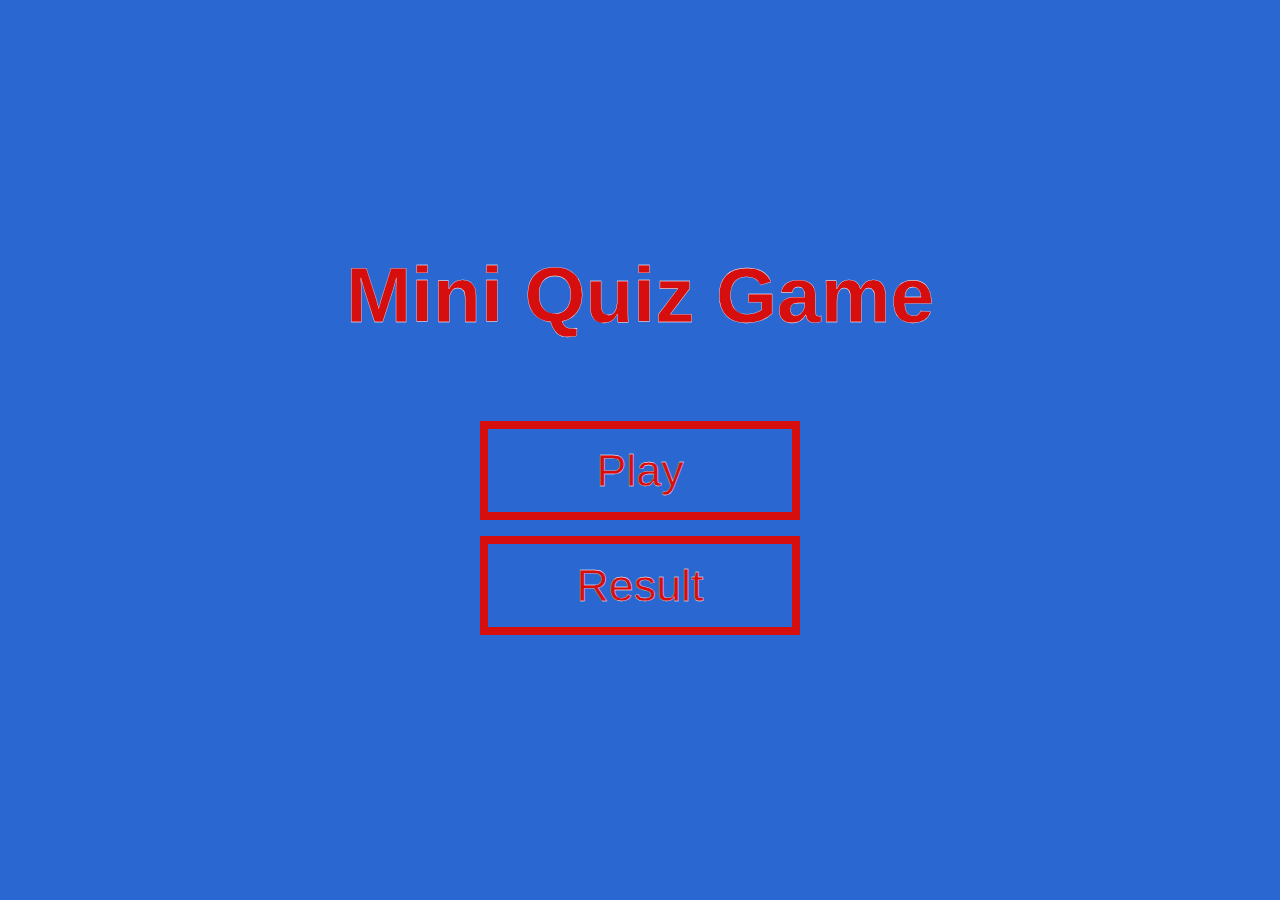
<file: index.html>
<!DOCTYPE html>
<html lang="en">
<head>
    <meta charset="UTF-8">
    <meta http-equiv="X-UA-Compatible" content="IE=edge">
    <meta name="viewport" content="width=device-width, initial-scale=1.0">
    <title>Mini Quiz Game</title>
    <link rel="stylesheet" href="assets/css/style.css">
    <link rel="stylesheet" href="assets/js/script.js">
</head>
<body>
    <div class="container">
        <div id="home" class="flex-center flex-column">
         <h1>Mini Quiz Game</h1>
         <a class="btn" id="play" href="quiz.html">Play</a>
         <a class="btn" id="results" href="result.html">Result</a>
        </div>
    </div>
</body>
</html>
</file>
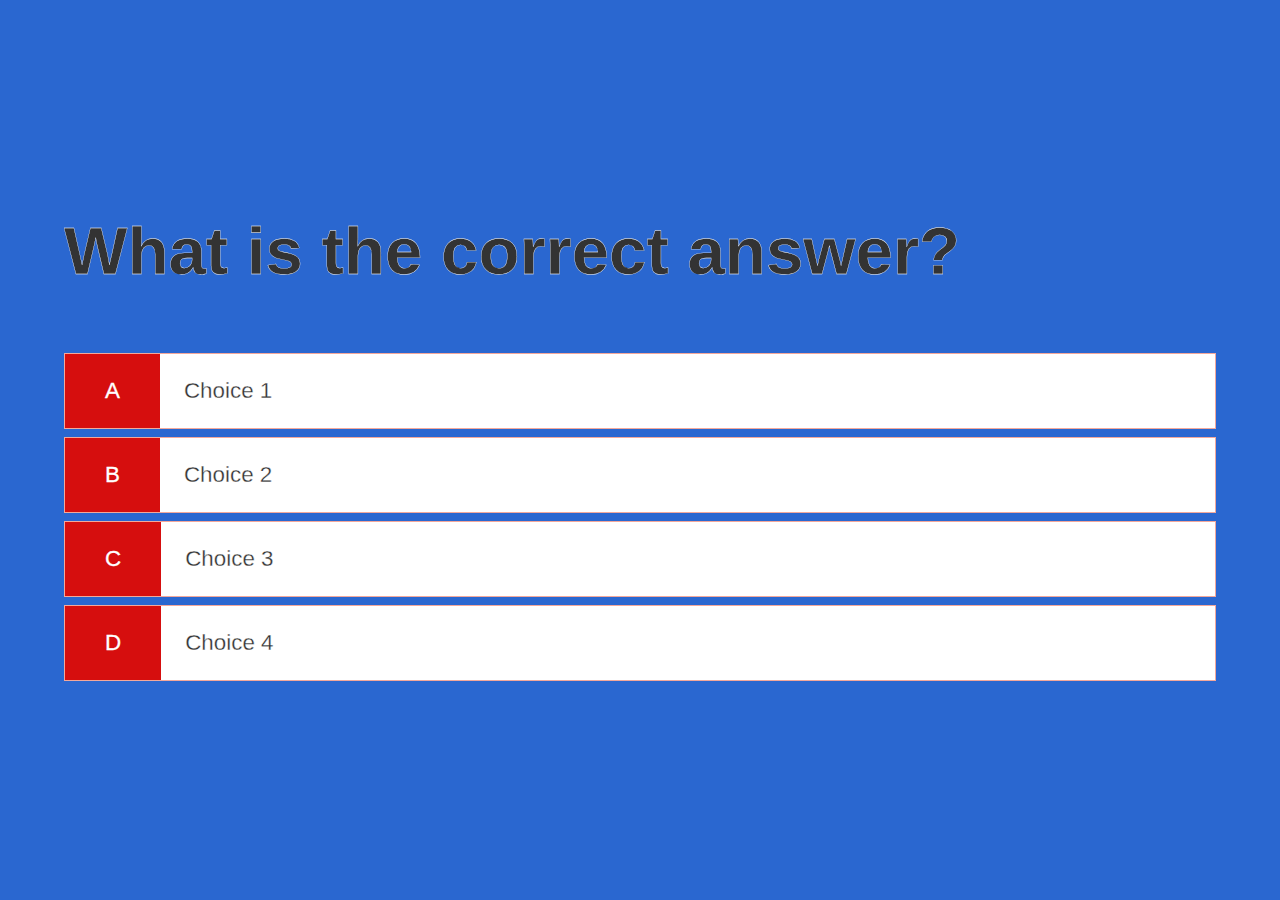
<file: quiz.html>
<!DOCTYPE html>
<html lang="en">
<head>
    <meta charset="UTF-8">
    <meta http-equiv="X-UA-Compatible" content="IE=edge">
    <meta name="viewport" content="width=device-width, initial-scale=1.0">
    <title>Mini Quiz Gmae - Play</title>
    <link rel="stylesheet" href="assets/css/style.css">
    <link rel="stylesheet" href="assets/js/script.js">
</head>
<body>
    <div class="container">
        <div id="quiz" class="justify-center flex-column">
            <h2 id="question">What is the correct answer?</h2>
            <div class="choice-container">
                <p class="choice-prefix">A</p>
                <p class="choice-text" data-number="1">Choice 1</p>
            </div>
            <div class="choice-container">
                <p class="choice-prefix">B</p>
                <p class="choice-text" data-number="2">Choice 2</p>
            </div>
            <div class="choice-container">
                <p class="choice-prefix">C</p>
                <p class="choice-text" data-number="3">Choice 3</p>
            </div>
            <div class="choice-container">
                <p class="choice-prefix">D</p>
                <p class="choice-text" data-number="4">Choice 4</p>
            </div>            
        </div>
    </div>
    <script src="assets/js/script.js"></script>
</body>
</html>
</file>
<file: assets/css/style.css>
body {
    background-color: #2a67d0;
    font-size: 62.5%;
    -webkit-text-stroke: .3px white;
  }

* { 
    box-sizing :border-box;
    font-family: 'Franklin Gothic Medium', 'Arial Narrow', Arial, sans-serif;
    margin: 0;
    padding: 0;
    color: #333;
    -webkit-text-stroke: .3px white;
}

h1,
h2,
h3,
h4 {
  margin-bottom: 1rem;
}

h1 {
  font-size: 4.9rem;
  color: #d60e0e;
  margin-bottom: 5rem;
}

h1 > span {
  font-size: 2.4rem;
  font-weight: 500;
}

h2 {
  font-size: 4.2rem;
  margin-bottom: 4rem;
  font-weight: 700;
}

h3 {
  font-size: 3.4rem;
  font-weight: 500;
}

.container {
    width: 100vw;
    height: 100vh;
    display: flex;
    justify-content: center;
    align-items: center;
    max-width: 80rem;
    margin: 0 auto;
    padding: 2rem;
}

/* aligning content*/

.container > * {
  width: 100%;
  padding: 2rem;
}

.flex-column {
  display: flex;
  flex-direction: column;
}

.flex-center {
  justify-content: center;
  align-items: center;
}

.justify-center {
  justify-content: center;
}

.text-center {
  text-align: center;
}

.hidden {
  display: none;
}

/* buttons*/

.btn {
  font-size: 2.8rem;
  padding: 1rem 0;
  width: 20rem;
  text-align: center;
  border: 0.5rem solid #d60e0e;
  margin-bottom: 1rem;
  text-decoration: none;
  color: #d60e0e;
  background-color: #2a67d0
  
}

.btn:hover {
  cursor: pointer;
  box-shadow: 0 0.4rem 1.4rem 0 rgb(254, 255, 255);
  transform: translateY(-0.1rem);
  transition: transform 150ms;
}

.btn[disabled]:hover {
  cursor: not-allowed;
  box-shadow: none;
  transform: none;
}

/*quiz.html/css*/

.choice-container {
    display: flex;
    margin-bottom: 0.5rem;
    width: 100%;
    font-size: 1.4rem;
    border: 0.1rem solid rgba(226, 44, 12, 0.412);
    background-color: white;
}

.choice-container:hover {
    cursor: pointer;
  box-shadow: 0 0.4rem 1.4rem 0 rgb(254, 255, 255);
  transform: translateY(-0.1rem);
  transition: transform 150ms;
}

.choice-prefix {
    padding: 1.5rem 2.5rem;
    background-color: #d60e0e;
    color: white;
}

.choice-text {
    padding: 1.5rem;
}
</file>
